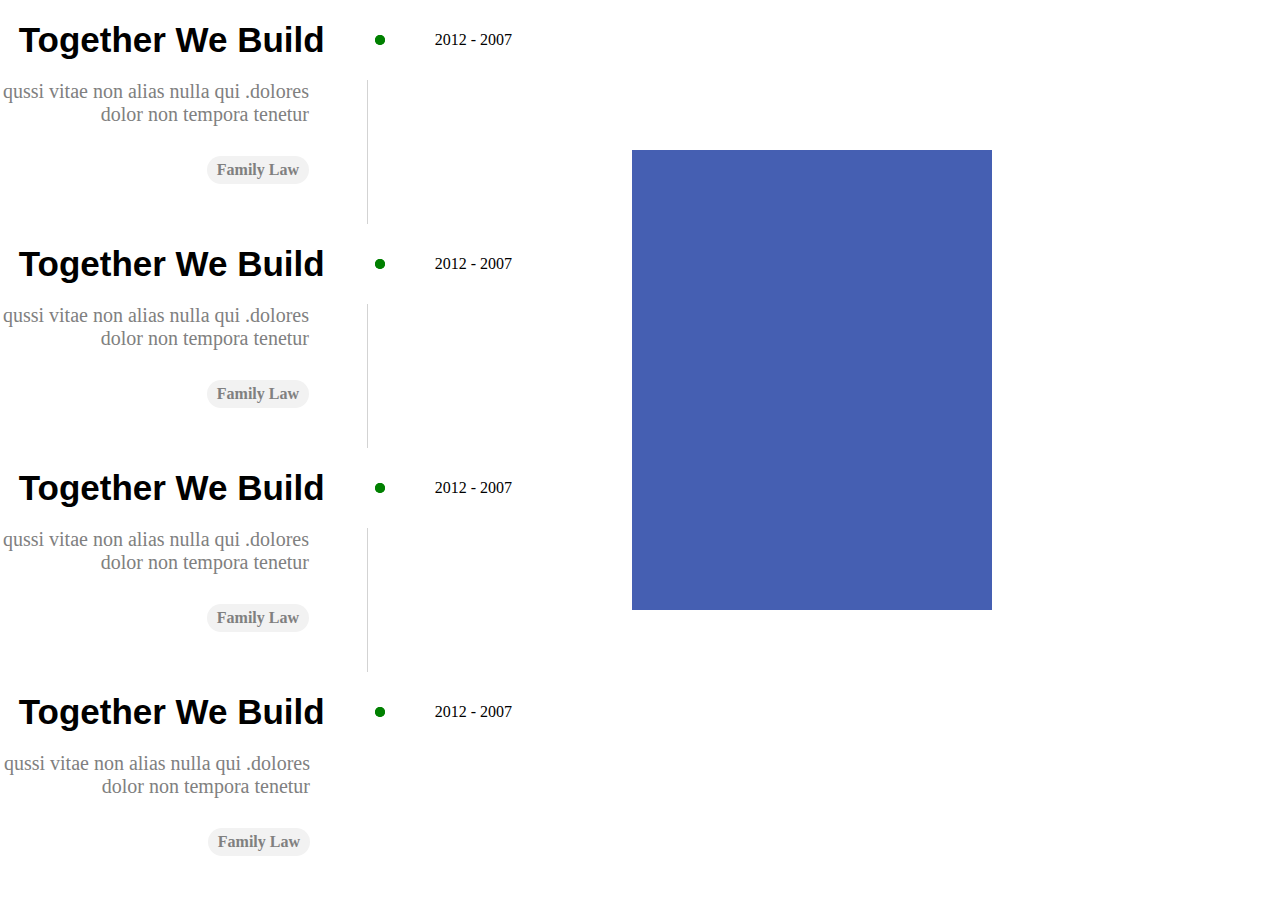
<file: Bai1.html>
<!DOCTYPE html>
<html lang="en">

<head>
    <meta charset="UTF-8">
    <meta name="viewport" content="width=device-width, initial-scale=1.0">
    <title>Document</title>
    <link rel="stylesheet" href="./css/Bai1.css">
</head>

<body>
    <section>
        <div class="box">
            <div class="stage">
                <div class="row">
                    <h3 class="stage__title">Together We Build</h3>
                    <span class="stage__dot"></span>
                    <span>2012 - 2007</span>
                </div>
                <div class="stage__content">
                    <p class="content__desc">
                        In qussi vitae non alias nulla qui .dolores dolor non tempora
                        tenetur
                    </p>
                    <a class="btn" href="#!">Family Law</a>
                </div>
            </div>

            <div class="stage">
                <div class="row">
                    <h3 class="stage__title">Together We Build</h3>
                    <span class="stage__dot"></span>
                    <span>2012 - 2007</span>
                </div>
                <div class="stage__content">
                    <p class="content__desc">
                        In qussi vitae non alias nulla qui .dolores dolor non tempora
                        tenetur
                    </p>
                    <a class="btn" href="#!">Family Law</a>
                </div>
            </div>

            <div class="stage">
                <div class="row">
                    <h3 class="stage__title">Together We Build</h3>
                    <span class="stage__dot"></span>
                    <span>2012 - 2007</span>
                </div>
                <div class="stage__content">
                    <p class="content__desc">
                        In qussi vitae non alias nulla qui .dolores dolor non tempora
                        tenetur
                    </p>
                    <a class="btn" href="#!">Family Law</a>
                </div>
            </div>

            <div class="stage">
                <div class="row">
                    <h3 class="stage__title">Together We Build</h3>
                    <span class="stage__dot"></span>
                    <span>2012 - 2007</span>
                </div>
                <div class="stage__content">
                    <p class="content__desc">
                        In qussi vitae non alias nulla qui .dolores dolor non tempora
                        tenetur
                    </p>
                    <a class="btn" href="#!">Family Law</a>
                </div>
            </div>
        </div>
        <div class="container">
            <div class="background-img">
                <div class="background-color">
                    <span>+73</span>
                    <span>Winning Award</span>
                </div>
            </div>
            <div class="background-img"></div>
        </div>
    </section>
</body>

</html>
</file>
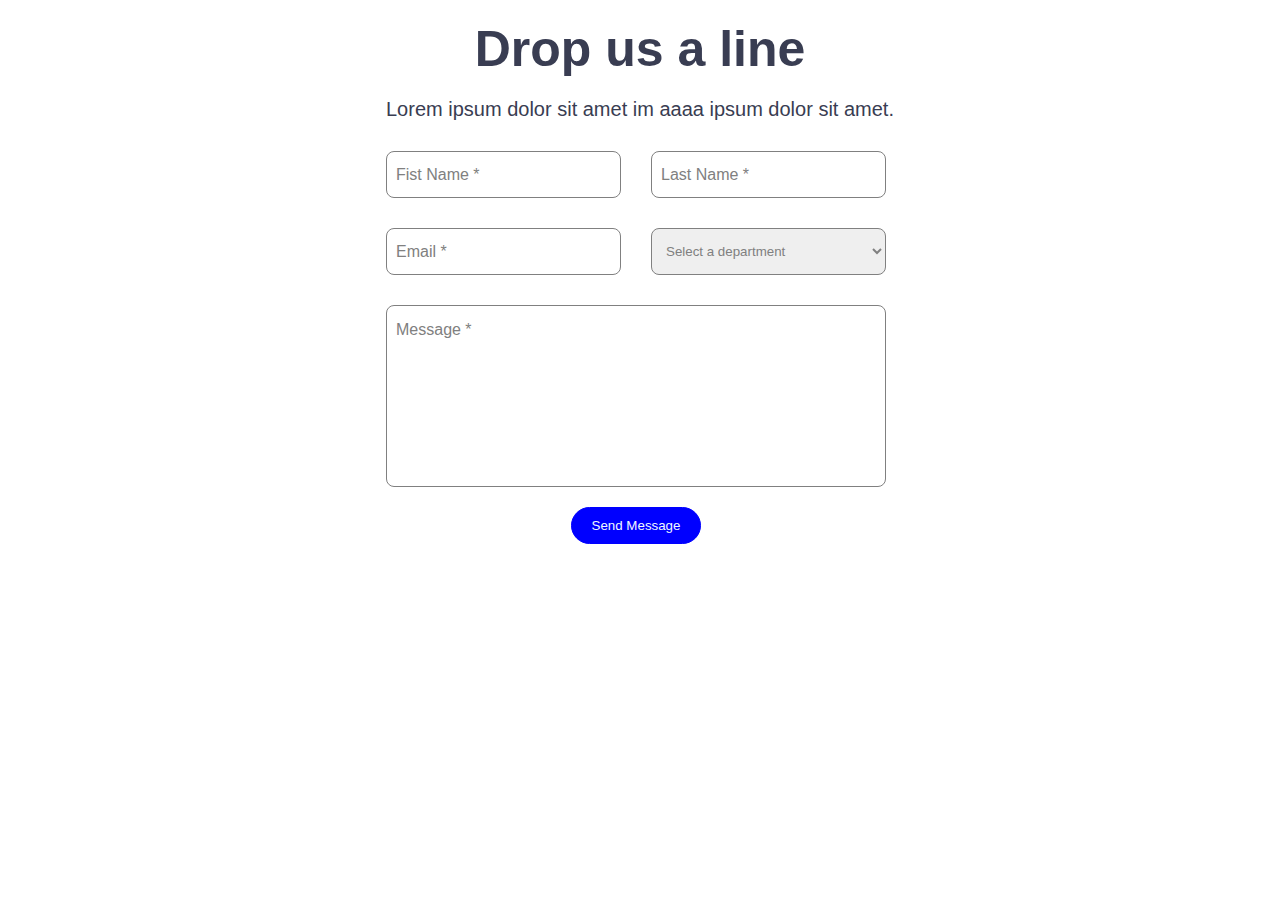
<file: Bai3.html>
<!DOCTYPE html>
<html lang="en">

<head>
    <meta charset="UTF-8">
    <meta name="viewport" content="width=device-width, initial-scale=1.0">
    <title>Document</title>
    <link rel="stylesheet" href="./css/Bai3.css">
</head>

<body>
    <section>
        <div class="content">
            <h3>Drop us a line</h3>
            <p>Lorem ipsum dolor sit amet im aaaa ipsum dolor sit amet.</p>
        </div>
        <form>
            <div class="item">
                <input type="text" name="fist-name" placeholder="">
                <label for="fist-name" class="name">Fist Name *</label>
                <input type="text" name="last-name" placeholder="">
                <label for="last-name">Last Name *</label>
            </div>
            <div class="item">
                <input type="email" name="email" placeholder="">
                <label for="email">Email *</label>
                <select name="" id="">
                    <option value="0">Select a department</option>
                    <option value="1">inst</option>
                    <option value="2">Marketing</option>
                    <option value="3">IT</option>
                </select>
            </div>
            <div class="item">
                <textarea placeholder="" cols="30" rows="10"></textarea>
                <label for="message">Message *</label>
            </div>
            <button>Send Message</button>
        </form>
    </section>
</body>

</html>
</file>
<file: css/Bai1.css>
* {
    margin: 0;
    padding: 0;
    box-sizing: border-box;
}
section {
    display: flex;
}
.box {
    width: 40%;
}
.stage {
    flex-direction: column;
    align-items: flex-end;
    margin-top: 20px;
    display: flex;
}

.row {
    display: flex;
    justify-content: flex-end;
    align-items: center;
    column-gap: 50px;
}
.stage__title {
    font-family: "Space Grotesk", sans-serif;
    font-size: 35px;
}

.stage__content {
    padding: 0 58px 40px 0;
    width: 424px;
    text-align: end;
    margin: 20px 144px 0 0;
    border-right: 1px solid lightgray;
}

.stage:last-of-type .stage__content {
    border: none;
}

.content__desc {
    font-size: 20px;
    text-indent: 24px;
    color: grey;
}

.btn {
    display: inline-block;
    margin-top: 30px;
    text-decoration: none;
    color: gray;
    font-weight: 600;
    background: #f2f2f2;
    padding: 5px 10px;
    border-radius: 999px;
}

.btn:hover {
    background: #a26f5a;
    color: white;
}

/* phần chưa hiểu */
.stage__dot {
    z-index: 2;
    position: relative;
    display: inline-block;
    height: 10px;
    width: 10px;
    background: green;
    border-radius: 50%;
}

.stage__dot::before {
    z-index: 1;
    position: absolute;
    display: inline-block;
    content: "";
    width: 10px;
    height: 10px;
    border-radius: 50%;
    background: green;
    top: 0;
    left: 0;
    animation: radiate 2s infinite;
}
.container {
    display: flex;
    justify-content: center;
}

.background-img {
    position: relative;
    width: 400px;
    height: 500px;
    margin-top: 30px;
}

.background-img:first-of-type {
    z-index: 1;
    bottom: -100px;
    right: -100px;
    background: url(https://images.unsplash.com/photo-1699269266070-97882aaf9fec?w=1000&auto=format&fit=crop&q=60&ixlib=rb-4.0.3&ixid=M3wxMjA3fDB8MHxlZGl0b3JpYWwtZmVlZHw1fHx8ZW58MHx8fHx8)
        center/cover;
}

.background-img:last-of-type {
    background: url(https://images.unsplash.com/photo-1702581783857-412fa1eb043f?w=1000&auto=format&fit=crop&q=60&ixlib=rb-4.0.3&ixid=M3wxMjA3fDB8MHxlZGl0b3JpYWwtZmVlZHw0fHx8ZW58MHx8fHx8)
        center/cover;
}
.background-color {
    position: absolute;
    inset: 20px;
    background: #455fb2;
}

.background-color span {
    position: absolute;
    display: inline-block;
    background: url(https://images.unsplash.com/photo-1702882239346-15d2b5afd99e?w=1000&auto=format&fit=crop&q=60&ixlib=rb-4.0.3&ixid=M3wxMjA3fDB8MHxlZGl0b3JpYWwtZmVlZHwxMHx8fGVufDB8fHx8fA%3D%3D)
        center/cover text;
    -webkit-text-fill-color: transparent;
}

.background-color span:first-child {
    font-size: 50px;
    font-weight: 600;
    bottom: 100px;
    right: 100px;
}

.background-color span:last-child {
    bottom: 80px;
    right: 100px;
}
</file>
<file: css/Bai3.css>
* {
    margin: 0;
    padding: 0;
    box-sizing: border-box;
}
body {
    font-family: sans-serif;
    display: flex;
    flex-direction: column;
    align-items: center;
}
.content {
    text-align: center;
    margin-top: 20px;
    margin-bottom: 30px;
    color: #393d52;
}
p {
    margin-top: 20px;
    font-size: 20px;
}
h3 {
    font-size: 50px;
}
form {
    text-align: center;
    color: #393d52;
    width: 500px;
}
.item {
    position: relative;
    display: flex;
    justify-content: center;
    margin-top: 30px;
    gap: 30px;
}

input,
select,
textarea {
    padding: 20px 10px 10px;
    flex: 1;
    outline: none;
    border: 1px solid gray;
    border-radius: 8px;
}

input:focus {
    border: 1px solid blue;
}

textarea:focus {
    border: 1px solid blue;
}

select:focus {
    border: 1px solid blue;
}

input:not(:placeholder-shown),
textarea:not(:placeholder-shown) {
    background: rgba(0, 0, 255, 0.1);
}

input:focus + label,
input:not(:placeholder-shown) + label,
textarea:focus + label,
textarea:not(:placeholder-shown) + label {
    translate: 0 -20px;
    font-size: 12px;
    transition: 0.3s;
}

select {
    padding: 10px;
    color: gray;
}
option {
    color: gray;
}
label {
    position: absolute;
    left: 10px;
    top: 50%;
    translate: 0 -50%;
    color: gray;
}
.item:first-child label:last-of-type {
    left: 275px;
}
textarea {
    font-family: sans-serif;
    resize: none;
}
textarea + label {
    top: 25px;
    left: 10px;
}
button {
    background: blue;
    color: aliceblue;
    padding: 10px 20px;
    border-radius: 30px;
    border: 1px solid blue;
    margin-top: 20px;
}
button:hover {
    opacity: 0.5;
}
</file>
